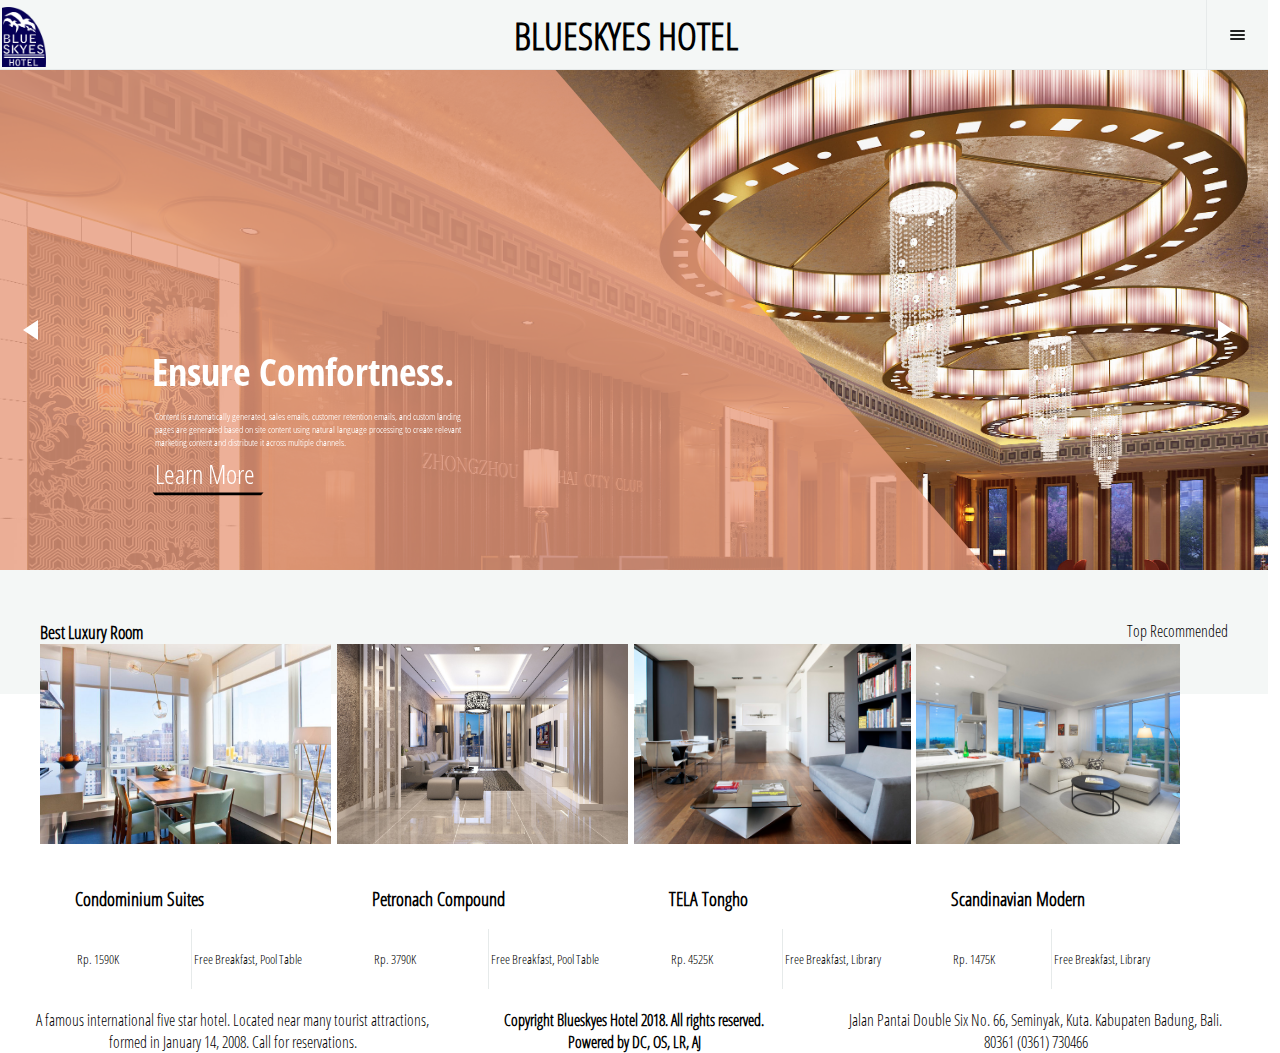
<file: index.html>
<!DOCTYPE html>
<html>
<head>
	<title>Blueskyes</title>
	<link rel="stylesheet" href="css/style.css">
	<link rel="apple-touch-icon" sizes="180x180" href="assets/favicon_package_v0.16/apple-touch-icon.png">
	<link rel="icon" type="image/png" sizes="32x32" href="assets/favicon_package_v0.16/favicon-32x32.png">
	<link rel="icon" type="image/png" sizes="16x16" href="assets/favicon_package_v0.16/favicon-16x16.png">
	<link rel="manifest" href="assets/favicon_package_v0.16/site.webmanifest">
	<link rel="mask-icon" href="assets/favicon_package_v0.16/safari-pinned-tab.svg" color="#5bbad5">
	<meta name="msapplication-TileColor" content="#da532c">
	<meta name="theme-color" content="#ffffff">
	<meta name="viewport" content="width=device-width, initial-scale=1, shrink-to-fit=no">
</head>
<body>
	<div id="overlay"></div>
	<div id="content">
		<header>
			<div class="header-main">
				<div class="box-left">
					<img src="assets/bluesky.png" alt="">
				</div>
				<div class="logo-header">
					<h1><a href="index.html">blueskyes hotel</a></h1>
				</div>
				<div class="box-right" id="menu-open">
					<div class="icon">
						<div class="icon-menu">
							<div class="bar"></div>
							<div class="bar"></div>
							<div class="bar"></div>
						</div>
					</div>
				</div>
			</div>
		</header>
		<article>
			<div class="slider-container">
			  <div class="slider-control left"></div><div class="left-button"></div><div class="right-button"></div>
			  <div class="slider-control right"></div>

			  <div class="slider">
			    <div class="slide slide-0 active">
			      <div class="slide-bg"></div>
			      <div class="slide-content">
			        <svg class="slide-overlay" viewBox="0 0 720 405" preserveAspectRatio="xMaxYMax slice">
			          <path class="slide-overlay-path" d="M0,0 450,0 800,405 0,405" />
			        </svg>
			        <div class="slide-text">
			          <h2 class="slide-text-heading">Ensure Comfortness.</h2>
			          <p class="slide-text-desc"> Content is automatically generated, sales emails, customer retention emails, and custom landing pages are generated based on site content using natural language processing to create relevant marketing content and distribute it across multiple channels.</p>
			          <a class="slide-text-link">Learn More</a>
			        </div>
			      </div>
			    </div>

			    <div class="slide slide-1 ">
			      <div class="slide-bg"></div>
			      <div class="slide-content">
			        <svg class="slide-overlay" viewBox="0 0 720 405" preserveAspectRatio="xMaxYMax slice">
			          <path class="slide-overlay-path" d="M0,0 450,0 800,405 0,405" />
			        </svg>
			        <div class="slide-text">
			          <h2 class="slide-text-heading">Modern Look.</h2>
			          <p class="slide-text-desc">WebCorpCo is all about making sure your marketing stack is in alignment with your company as well as the customers you serve. There is no 'one size fits all' approach to marketing. Every business is unique, customers are unique, and your marketing should be as well.</p>
			          <a class="slide-text-link">Learn More</a>
			        </div>
			      </div>
			    </div>

			    <div class="slide slide-2">
			      <div class="slide-bg"></div>
			      <div class="slide-content">
			        <svg class="slide-overlay" viewBox="0 0 720 405" preserveAspectRatio="xMaxYMax slice">
			          <path class="slide-overlay-path" d="M0,0 450,0 800,405 0,405" />
			        </svg>
			        <div class="slide-text">
			          <h2 class="slide-text-heading">Quality Oriented.</h2>
			          <p class="slide-text-desc">Sales is the direct result of marketing and sales data is sometimes even more important than the sales themselves. Why did they buy? What did they buy? When? Who bought? How much did it cost? Then a comparison of sales YTD or Year over Year. This analysis can optimize your ability to sell with WebCorpCo Analytics.</p>
			          <a class="slide-text-link">Learn More</a>
			        </div>
			      </div>
			    </div>
			    
			</div>
		</article>
		<section id="home">
			<div class="block">
				<div class="heading">
					<div class="title">Best Luxury Room</div>
					<span>Top Recommended</span>
				</div>
				<div class="grid">
					<ul>
						<li>
							<div class="box-item">
								<div class="box-figure">
									<img src="assets/condominium-1.jpg" alt="">
								</div>
								<div class="box-info">
									<div class="box-content">
										<div class="row">
											<h3>Condominium Suites</h3>
										</div>
										<div class="row">
											<div class="box-left">
												Rp. 1590K
											</div>
											<div class="box-right">
												Free Breakfast, Pool Table
											</div>
										</div>
									</div>
									<div class="box-footer">
										
									</div>
								</div>
							</div>
						</li>

						<li>
							<div class="box-item">
								<div class="box-figure">
									<img src="assets/condominium-2.jpg" alt="">
								</div>
								<div class="box-info">
									<div class="box-content">
										<div class="row">
											<h3>Petronach Compound</h3>
										</div>
										<div class="row">
											<div class="box-left">
												Rp. 3790K
											</div>
											<div class="box-right">
												Free Breakfast, Pool Table
											</div>
										</div>
									</div>
									<div class="box-footer">
										
									</div>
								</div>
							</div>
						</li>


						<li>
							<div class="box-item">
								<div class="box-figure">
									<img src="assets/condominium-4.jpg" alt="">
								</div>
								<div class="box-info">
									<div class="box-content">
										<div class="row">
											<h3>TELA Tongho</h3>
										</div>
										<div class="row">
											<div class="box-left">
												Rp. 4525K
											</div>
											<div class="box-right">
												Free Breakfast, Library
											</div>
										</div>
									</div>
									<div class="box-footer">
										
									</div>
								</div>
							</div>
						</li>

						<li>
							<div class="box-item">
								<div class="box-figure">
									<img src="assets/condominium-3.jpg" alt="">
								</div>
								<div class="box-info">
									<div class="box-content">
										<div class="row">
											<h3>Scandinavian Modern</h3>
										</div>
										<div class="row">
											<div class="box-left">
												Rp. 1475K
											</div>
											<div class="box-right">
												Free Breakfast, Library
											</div>
										</div>
									</div>
									<div class="box-footer">
										
									</div>
								</div>
							</div>
						</li>

					</ul>
				</div>
			</div>
		</section>
		<footer>
			<div class="inner">
				<div class="box-top">
					<div class="left">
						<div class="prologue">
							A famous international five star hotel. Located near many tourist attractions, formed in January 14, 2008. Call for reservations.
						</div>
					</div>
					<div class="slogan">	
						<p>Copyright Blueskyes Hotel 2018. All rights reserved.</p>
						<p>Powered by DC, OS, LR, AJ</p>
					</div>
					<div class="right">
						<p class="creator">Jalan Pantai Double Six No. 66, Seminyak, Kuta.				Kabupaten Badung, Bali. 80361 (0361) 730466</p>
						<p class="creator"></p>
					</div>
				</div>
			</div>
		</footer>
	</div>
	
	<nav id="right-nav" class="right-nav">
		<div class="header-sidebar">
			<div class="pull-left" id="menu-close">
				<span>CLOSE</span>
			</div>
			<div class="pull-right">
				<span>Bluesky&copy;</span>
			</div>
			<div class="clear"></div>
		</div>
		<div class="menu-active">
			<a href="index.html">Home</a>
			<a id="information">Information</a>
			<div class="child hidden">
				<div class="alignment">
					<a href="gallery.html">Gallery</a>
					<a href="promotions.html">Promotions</a>
				</div>
			</div>
			<a href="about.html">About</a>
			<a href="register.html">Register</a>
		</div>
	</nav>
	
	<script type="text/javascript" src="js/jquery-3.3.1.min.js"></script>
	<script type="text/javascript" src="js/script.js"></script>
</body>
</html>
</file>
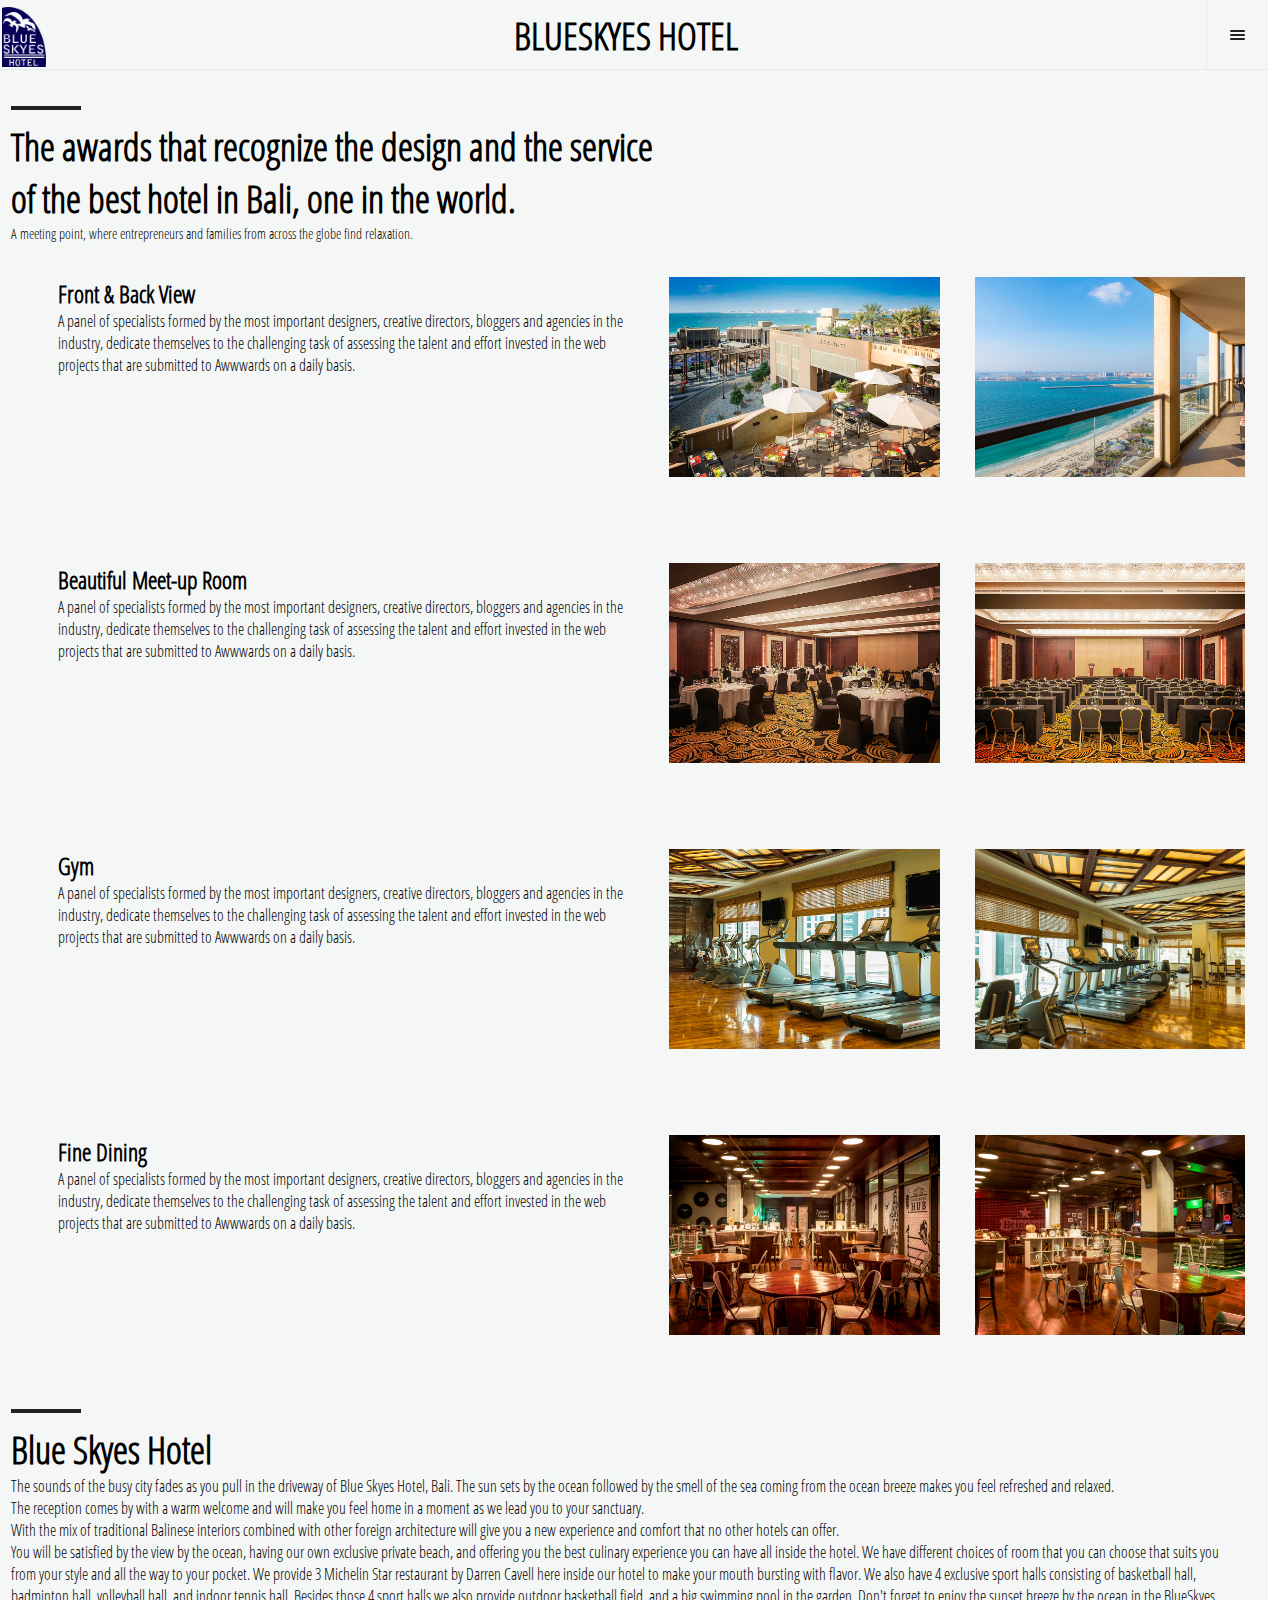
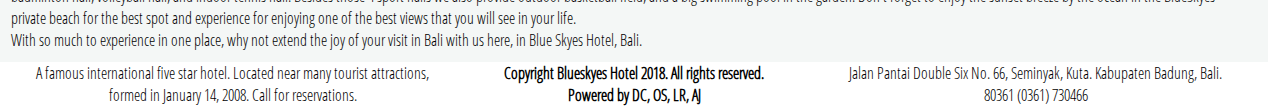
<file: about.html>
<!DOCTYPE html>
<html>
<head>
	<title>Blueskyes</title>
	<link rel="stylesheet" href="css/style.css">
	<link rel="apple-touch-icon" sizes="180x180" href="assets/favicon_package_v0.16/apple-touch-icon.png">
	<link rel="icon" type="image/png" sizes="32x32" href="assets/favicon_package_v0.16/favicon-32x32.png">
	<link rel="icon" type="image/png" sizes="16x16" href="assets/favicon_package_v0.16/favicon-16x16.png">
	<link rel="manifest" href="assets/favicon_package_v0.16/site.webmanifest">
	<link rel="mask-icon" href="assets/favicon_package_v0.16/safari-pinned-tab.svg" color="#5bbad5">
	<meta name="msapplication-TileColor" content="#da532c">
	<meta name="theme-color" content="#ffffff">
	<meta name="viewport" content="width=device-width, initial-scale=1, shrink-to-fit=no">
</head>
<body>
	<div id="overlay"></div>
	<div id="content">
		<header>
			<div class="header-main">
				<div class="box-left">
					<img src="assets/bluesky.png" alt="">
				</div>
				<div class="logo-header">
					<h1><a href="index.html">blueskyes hotel</a></h1>
				</div>
				<div class="box-right" id="menu-open">
					<div class="icon">
						<div class="icon-menu">
							<div class="bar"></div>
							<div class="bar"></div>
							<div class="bar"></div>
						</div>
					</div>
				</div>
			</div>
		</header>
		
		<section>

			<div class="spacing1" id="about">
				<div class="page-heading">
					<hr>
					<h1 class="heading-large">
						The awards that recognize the design and the service of the best hotel in Bali, one in the world.
					</h1>
					<p>
						A meeting point, where entrepreneurs and families from across the globe find relaxation. 
					</p>
				</div>
			</div>
			<div class="spacing">
				<div class="box-flex">
					<div class="individual-box w">
						<div class="content">
							<h2 class="heading-underline">
								Front &#38; Back View
							</h2>
							<p>
								A panel of specialists formed by the most important designers, creative directors, bloggers and agencies in the industry, dedicate themselves to the challenging task of assessing the talent and effort invested in the web projects that are submitted to Awwwards on a daily basis.
							</p>
						</div>
					</div>
					<div class="image">
						<div class="image-box">
							<img src="assets/gallery/18.jpg" alt="">
						</div>
						<div class="image-box">
							<img src="assets/gallery/2.jpg" alt="">
						</div>
					</div>
				</div>
			</div>
	
			<div class="spacing">
				<div class="box-flex">
					<div class="individual-box w">
						<div class="content">
							<h2 class="heading-underline">
								Beautiful Meet-up Room
							</h2>
							<p>
								A panel of specialists formed by the most important designers, creative directors, bloggers and agencies in the industry, dedicate themselves to the challenging task of assessing the talent and effort invested in the web projects that are submitted to Awwwards on a daily basis.
							</p>
						</div>
					</div>
					<div class="image">
						<div class="image-box">
							<img src="assets/gallery/26.jpg" alt="">
						</div>
						<div class="image-box">
							<img src="assets/gallery/27.jpg" alt="">
						</div>
					</div>
				</div>
			</div>

			<div class="spacing">
				<div class="box-flex">
					<div class="individual-box w">
						<div class="content">
							<h2 class="heading-underline">
								Gym
							</h2>
							<p>
								A panel of specialists formed by the most important designers, creative directors, bloggers and agencies in the industry, dedicate themselves to the challenging task of assessing the talent and effort invested in the web projects that are submitted to Awwwards on a daily basis.
							</p>
						</div>
					</div>
					<div class="image">
						<div class="image-box">
							<img src="assets/gallery/29.jpg" alt="">
						</div>
						<div class="image-box">
							<img src="assets/gallery/32.jpg" alt="">
						</div>
					</div>
				</div>
			</div>

			<div class="spacing">
				<div class="box-flex">
					<div class="individual-box w">
						<div class="content">
							<h2 class="heading-underline">
								Fine Dining
							</h2>
							<p>
								A panel of specialists formed by the most important designers, creative directors, bloggers and agencies in the industry, dedicate themselves to the challenging task of assessing the talent and effort invested in the web projects that are submitted to Awwwards on a daily basis.
							</p>
						</div>
					</div>
					<div class="image">
						<div class="image-box">
							<img src="assets/gallery/23.jpg" alt="">
						</div>
						<div class="image-box">
							<img src="assets/gallery/22.jpg" alt="">
						</div>
					</div>
				</div>
			</div>

			<div class="spacing1">
				<div class="company-profile">
					<hr>
					<h1 class="heading-large">Blue Skyes Hotel</h1>
					<p>
						The sounds of the busy city fades as you pull in the driveway of Blue Skyes Hotel, Bali. The sun sets by the ocean followed by the smell of the sea coming from the ocean breeze makes you feel refreshed and relaxed.
					</p>
					<p>
						The reception comes by with a warm welcome and will make you feel home in a moment as we lead you to your sanctuary.
					</p>
					<p>
						With the mix of traditional Balinese interiors combined with other foreign architecture will give you a new experience and comfort that no other hotels can offer.
					</p>
					<p>
						You will be satisfied by the view by the ocean, having our own exclusive private beach, and offering you the best culinary experience you can have all inside the hotel. We have different choices of room that you can choose that suits you from your style and all the way to your pocket. We provide 3 Michelin Star restaurant by Darren Cavell here inside our hotel to make your mouth bursting with flavor. We also have 4 exclusive sport halls consisting of basketball hall, badminton hall, volleyball hall, and indoor tennis hall. Besides those 4 sport halls we also provide outdoor basketball field, and a big swimming pool in the garden. Don&#39;t forget to enjoy the sunset breeze by the ocean in the BlueSkyes private beach for the best spot and experience for enjoying one of the best views that you will see in your life.
					</p>
					<p>
						With so much to experience in one place, why not extend the joy of your visit in Bali with us here, in Blue Skyes Hotel, Bali.
					</p>
				</div>
			</div>

		</section>
		<footer>
			<div class="inner">
				<div class="box-top">
					<div class="left">
						<div class="prologue">
							A famous international five star hotel. Located near many tourist attractions, formed in January 14, 2008. Call for reservations.
						</div>
					</div>
					<div class="slogan">	
						<p>Copyright Blueskyes Hotel 2018. All rights reserved.</p>
						<p>Powered by DC, OS, LR, AJ</p>
					</div>
					<div class="right">
						<p class="creator">Jalan Pantai Double Six No. 66, Seminyak, Kuta.				Kabupaten Badung, Bali. 80361 (0361) 730466</p>
						<p class="creator"></p>
					</div>
				</div>
			</div>
		</footer>
	</div>
	
	<nav id="right-nav" class="right-nav">
		<div class="header-sidebar">
			<div class="pull-left" id="menu-close">
				<span>CLOSE</span>
			</div>
			<div class="pull-right">
				<span>Bluesky&copy;</span>
			</div>
			<div class="clear"></div>
		</div>
		<div class="menu-active">
			<a href="index.html">Home</a>
			<a id="information">Information</a>
			<div class="child hidden">
				<div class="alignment">
					<a href="gallery.html">Gallery</a>
					<a href="promotions.html">Promotions</a>
				</div>
			</div>
			<a href="about.html">About</a>
			<a href="register.html">Register</a>
		</div>
	</nav>
	
	<script type="text/javascript" src="js/jquery-3.3.1.min.js"></script>
	<script type="text/javascript" src="js/script.js"></script>
</body>
</html>
</file>
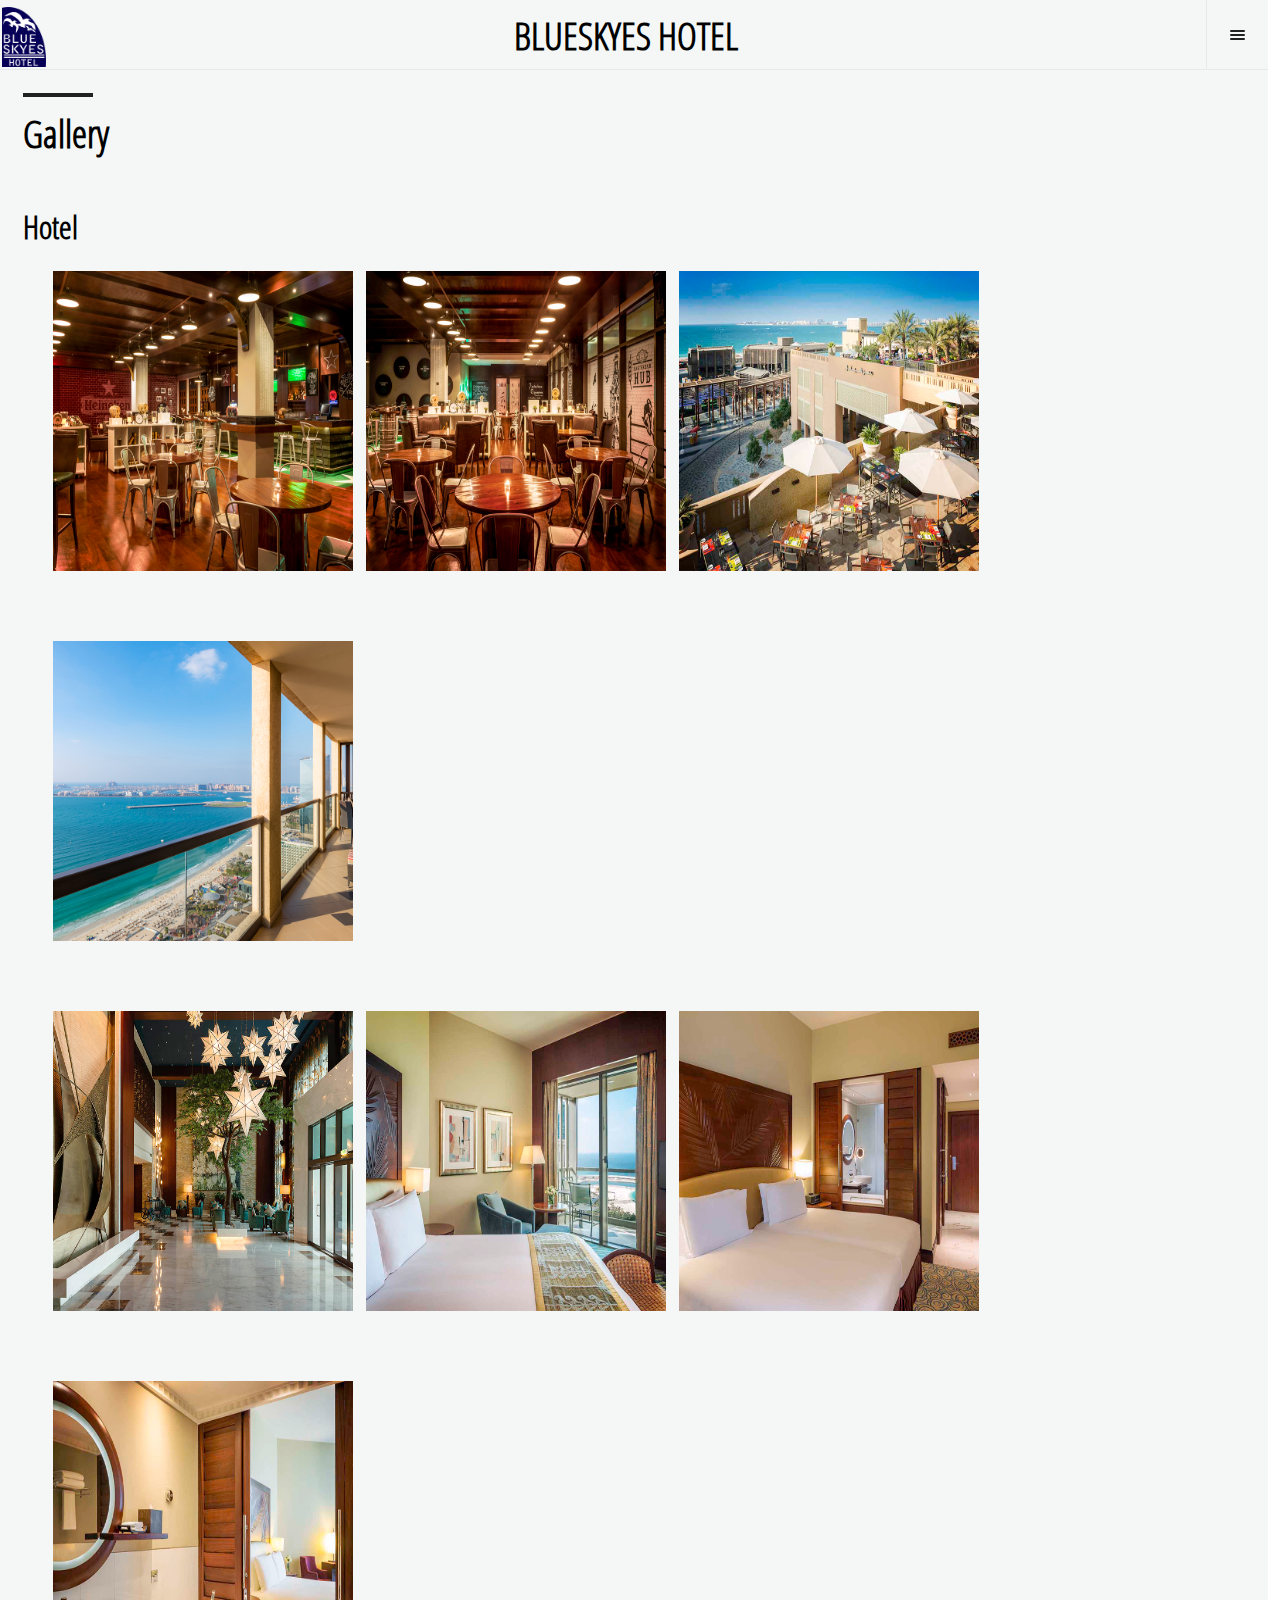
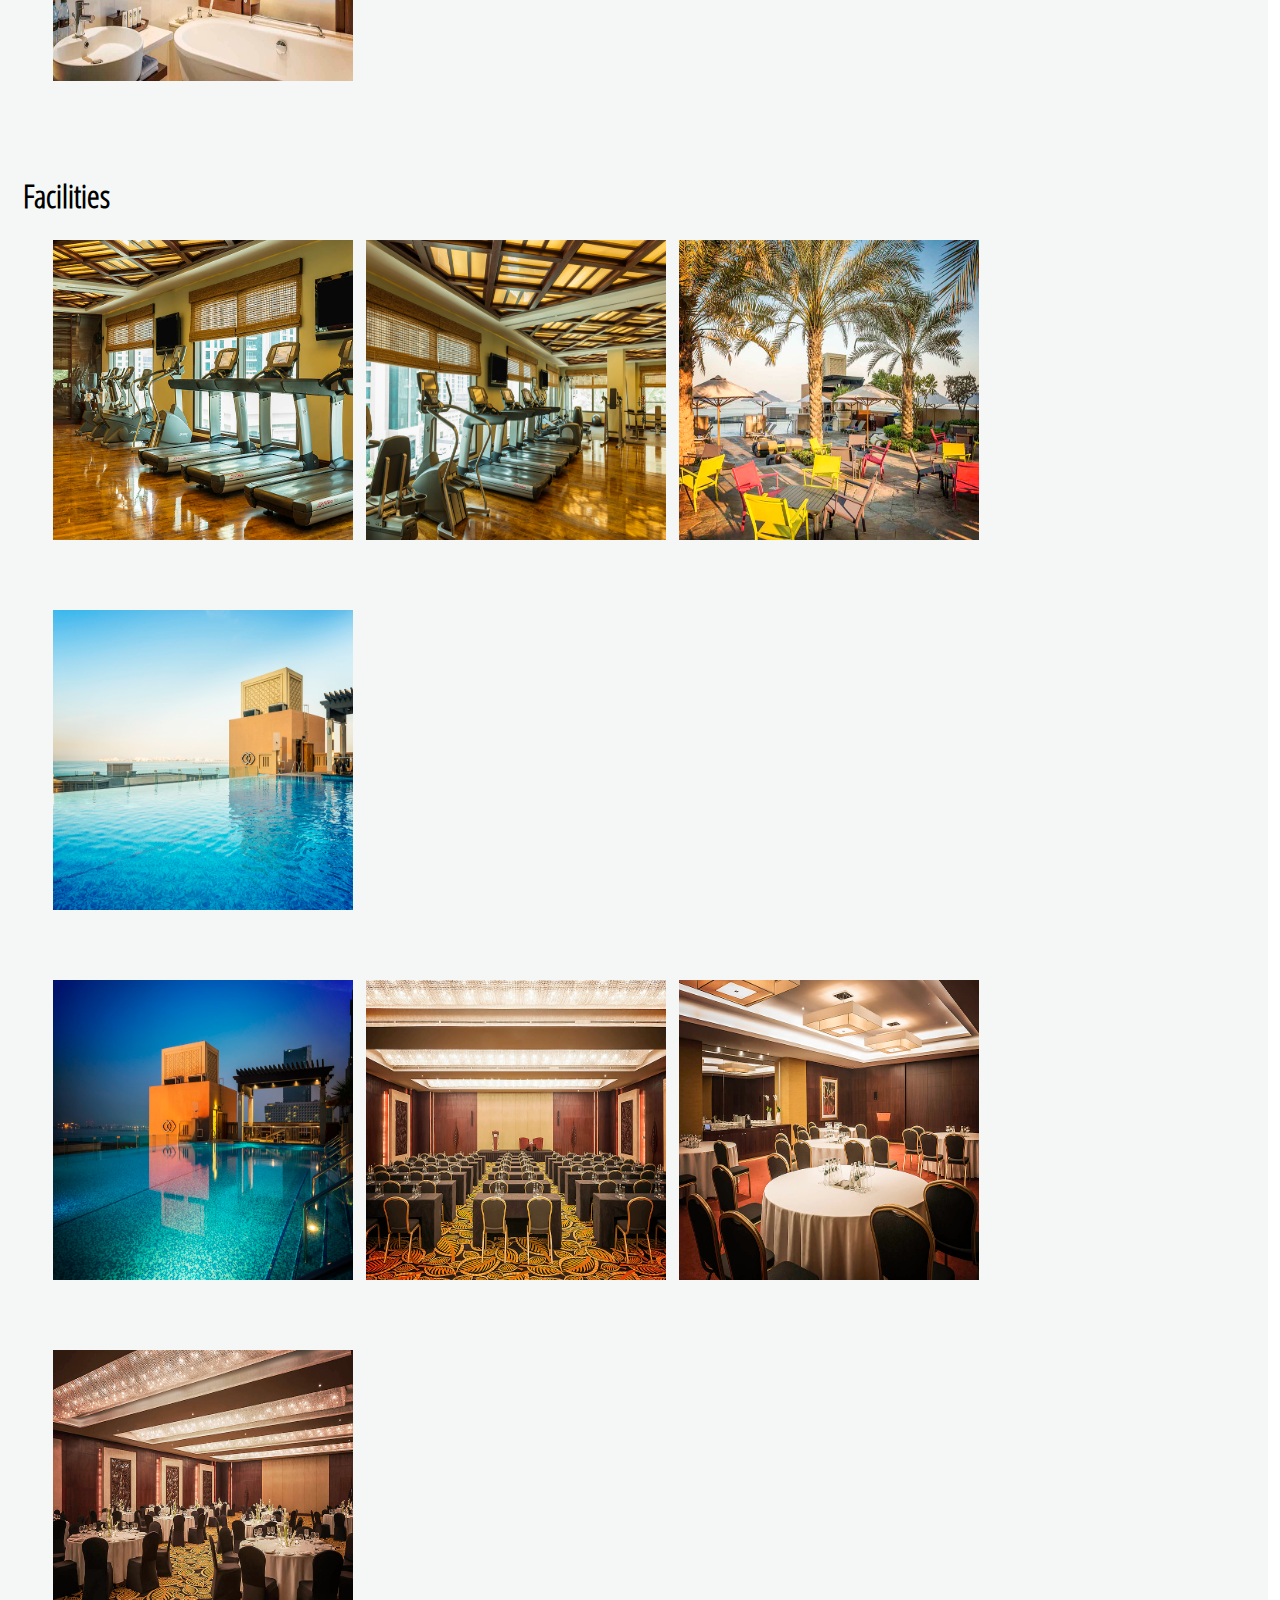
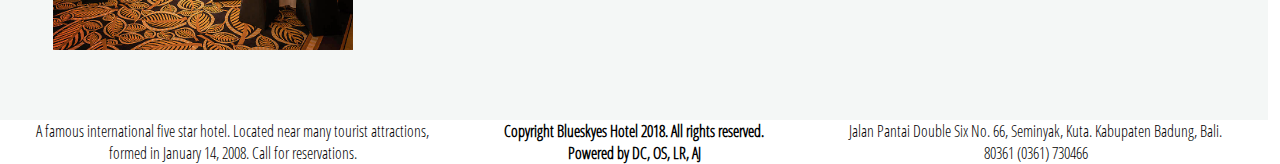
<file: gallery.html>
<!DOCTYPE html>
<html>
<head>
	<title>Blueskyes</title>
	<link rel="stylesheet" href="css/style.css">
	<link rel="apple-touch-icon" sizes="180x180" href="assets/favicon_package_v0.16/apple-touch-icon.png">
	<link rel="icon" type="image/png" sizes="32x32" href="assets/favicon_package_v0.16/favicon-32x32.png">
	<link rel="icon" type="image/png" sizes="16x16" href="assets/favicon_package_v0.16/favicon-16x16.png">
	<link rel="manifest" href="assets/favicon_package_v0.16/site.webmanifest">
	<link rel="mask-icon" href="assets/favicon_package_v0.16/safari-pinned-tab.svg" color="#5bbad5">
	<meta name="msapplication-TileColor" content="#da532c">
	<meta name="theme-color" content="#ffffff">
	<meta name="viewport" content="width=device-width, initial-scale=1, shrink-to-fit=no">
</head>
<body>
	<div id="overlay"></div>
	<div id="content">
		<header>
			<div class="header-main">
				<div class="box-left">
					<img src="assets/bluesky.png" alt="">
				</div>
				<div class="logo-header">
					<h1><a href="index.html">blueskyes hotel</a></h1>
				</div>
				<div class="box-right" id="menu-open">
					<div class="icon">
						<div class="icon-menu">
							<div class="bar"></div>
							<div class="bar"></div>
							<div class="bar"></div>
						</div>
					</div>
				</div>
			</div>
		</header>
		<section>
			<div class="spacing">
				<div class="gallery">
					<hr>
					<h1 class="heading-large">Gallery</h1>
				</div>
			</div>

			<div class="spacing">
				<h1>Hotel</h1>
			</div>
			<div class="img-collection">
				<div class="row">
					<div class="figures">
						<figure>
							<img src="assets/gallery/22.jpg" alt width="400px" height="400px">
							<figcaption>Restaurant (1)</figcaption>	
						</figure>
						<figure>
							<img src="assets/gallery/23.jpg" alt width="400px" height="400px">
							<figcaption>Restaurant (2)</figcaption>	
						</figure>
						<figure>
							<img src="assets/gallery/18.jpg" alt width="400px" height="400px">
							<figcaption>Front - View</figcaption>	
						</figure>
						<figure>
							<img src="assets/gallery/2.jpg" alt width="400px" height="400px">
							<figcaption>Back - View</figcaption>	
						</figure>
					</div>
				</div>

				<div class="row">
					<div class="figures">
						<figure>
							<img src="assets/gallery/5.jpg" alt width="400px" height="400px">
							<figcaption>Hotel Hall</figcaption>	
						</figure>
						<figure>
							<img src="assets/gallery/4.jpg" alt width="400px" height="400px">
							<figcaption>Bedroom - View</figcaption>	
						</figure>
						<figure>
							<img src="assets/gallery/8.jpg" alt width="400px" height="400px">
							<figcaption>Bedroom Deluxe - View</figcaption>	
						</figure>
						<figure>
							<img src="assets/gallery/7.jpg" alt width="400px" height="400px">
							<figcaption>Bathroom - View</figcaption>	
						</figure>
					</div>
				</div>

				<div class="spacing">
					<h1>Facilities</h1>
				</div>
				<div class="row">
					<div class="figures">
						<figure>
							<img src="assets/gallery/29.jpg" alt width="400px" height="400px">
							<figcaption>Hotel Gym (1)</figcaption>	
						</figure>
						<figure>
							<img src="assets/gallery/32.jpg" alt width="400px" height="400px">
							<figcaption>Hotel Gym (2)</figcaption>	
						</figure>
						<figure>
							<img src="assets/gallery/17.jpg" alt width="400px" height="400px">
							<figcaption>Swimming Pool (Side)</figcaption>	
						</figure>
						<figure>
							<img src="assets/gallery/3.jpg" alt width="400px" height="400px">
							<figcaption>Swimming Pool (Day)</figcaption>	
						</figure>
					</div>
				</div>

				<div class="row">
					<div class="figures">
						<figure>
							<img src="assets/gallery/33.jpg" alt width="400px" height="400px">
							<figcaption>Swimming Pool (Night)</figcaption>	
						</figure>
						<figure>
							<img src="assets/gallery/27.jpg" alt width="400px" height="400px">
							<figcaption>Meeting Room (1)</figcaption>	
						</figure>
						<figure>
							<img src="assets/gallery/25.jpg" alt width="400px" height="400px">
							<figcaption>Meeting Room (2)</figcaption>	
						</figure>
						<figure>
							<img src="assets/gallery/26.jpg" alt width="400px" height="400px">
							<figcaption>Meeting Room (3)</figcaption>	
						</figure>
					</div>
				</div>

			</div>
		</section>
		<footer>
			<div class="inner">
				<div class="box-top">
					<div class="left">
						<div class="prologue">
							A famous international five star hotel. Located near many tourist attractions, formed in January 14, 2008. Call for reservations.
						</div>
					</div>
					<div class="slogan">	
						<p>Copyright Blueskyes Hotel 2018. All rights reserved.</p>
						<p>Powered by DC, OS, LR, AJ</p>
					</div>
					<div class="right">
						<p class="creator">Jalan Pantai Double Six No. 66, Seminyak, Kuta.				Kabupaten Badung, Bali. 80361 (0361) 730466</p>
						<p class="creator"></p>
					</div>
				</div>
			</div>
		</footer>
	</div>
	
	<nav id="right-nav" class="right-nav">
		<div class="header-sidebar">
			<div class="pull-left" id="menu-close">
				<span>CLOSE</span>
			</div>
			<div class="pull-right">
				<span>Bluesky&copy;</span>
			</div>
			<div class="clear"></div>
		</div>
		<div class="menu-active">
			<a href="index.html">Home</a>
			<a id="information">Information</a>
			<div class="child hidden">
				<div class="alignment">
					<a href="gallery.html">Gallery</a>
					<a href="promotions.html">Promotions</a>
				</div>
			</div>
			<a href="about.html">About</a>
			<a href="register.html">Register</a>
		</div>
	</nav>
	
	<script type="text/javascript" src="js/jquery-3.3.1.min.js"></script>
	<script type="text/javascript" src="js/script.js"></script>
</body>
</html>
</file>
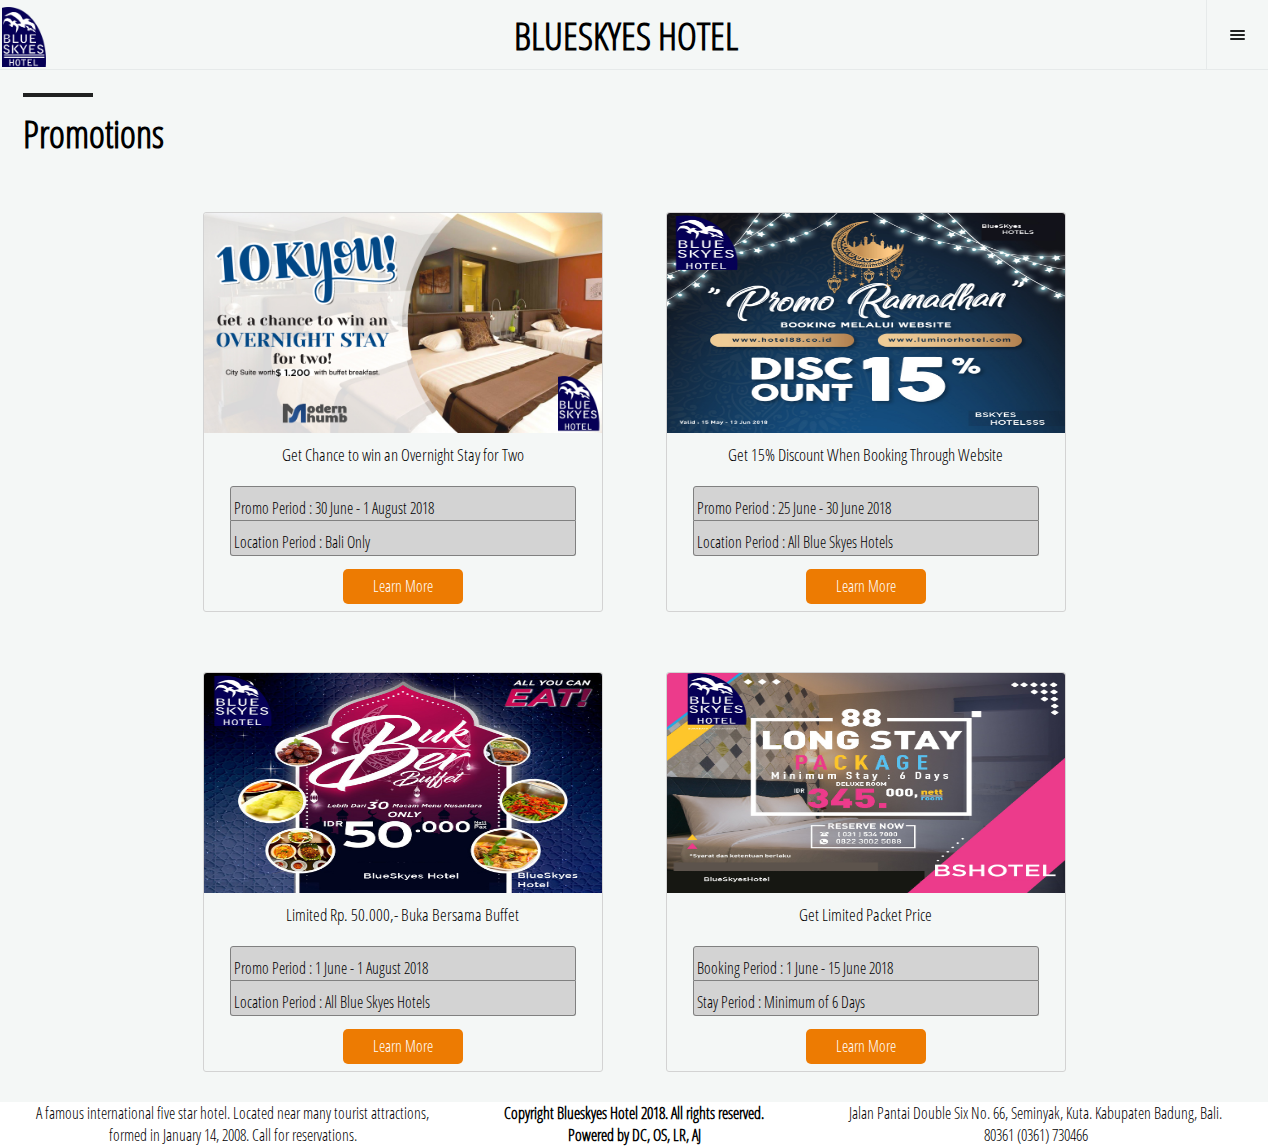
<file: promotions.html>
<!DOCTYPE html>
<html>
<head>
	<title>Blueskyes</title>
	<link rel="stylesheet" href="css/style.css">
	<link rel="apple-touch-icon" sizes="180x180" href="assets/favicon_package_v0.16/apple-touch-icon.png">
	<link rel="icon" type="image/png" sizes="32x32" href="assets/favicon_package_v0.16/favicon-32x32.png">
	<link rel="icon" type="image/png" sizes="16x16" href="assets/favicon_package_v0.16/favicon-16x16.png">
	<link rel="manifest" href="assets/favicon_package_v0.16/site.webmanifest">
	<link rel="mask-icon" href="assets/favicon_package_v0.16/safari-pinned-tab.svg" color="#5bbad5">
	<meta name="msapplication-TileColor" content="#da532c">
	<meta name="theme-color" content="#ffffff">
	<meta name="viewport" content="width=device-width, initial-scale=1, shrink-to-fit=no">
</head>
<body>
	<div id="overlay"></div>
	<div id="content">
		<header>
			<div class="header-main">
				<div class="box-left">
					<img src="assets/bluesky.png" alt="">
				</div>
				<div class="logo-header">
					<h1><a href="index.html">blueskyes hotel</a></h1>
				</div>
				<div class="box-right" id="menu-open">
					<div class="icon">
						<div class="icon-menu">
							<div class="bar"></div>
							<div class="bar"></div>
							<div class="bar"></div>
						</div>
					</div>
				</div>
			</div>
		</header>
		<section id="promotions">
			<div id="modal-container">
			  <div class="modal-background">
			    <div class="modal-overlay"></div>
			    <div class="modal">
			      <h2>Buka Bersama Buffet</h2>
			      <img src="assets/3 edit.jpg" width="700px" height="500px">
			      <p>Get the best buffet in the country. Not only this is great, but also very delicious. You can order as many food as you like. From all kinds of meat (chicken, beef, fish, pork, and many more), to all kinds of ice cream. It will only costs you Rp. 50.000,-. Don't hesitate to buy this buffet package because you will never regret it. Location : Only in Bali. Promo Period : 1 June 2018 - 1 August 2018.</p>
			    </div>
			    
			  </div>
			</div>
			<div class="list-promo">
				<div class="spacing">
					<div class="promotions">
						<hr>
				  	<h1 class="heading-large">Promotions</h1>
				  </div>
			  </div>

			  <div class="buttons">
			    <div class="promo promo1">
			    	<img src="assets/1 edit.jpg">
			    	<div class="big-description">
			    		Get Chance to win an Overnight Stay for Two
			    	</div>
			    	<div class="description-1">
			    		Promo Period : 30 June - 1 August 2018
			    	</div>
			    	<div class="description-2">
			    		Location Period : Bali Only
			    	</div>
			    	<div id="six" class="button">
			    		Learn More
			    	</div>
			    </div>
			    <div class="promo promo1">
			    	<img src="assets/2 edit.jpg">
			    	<div class="big-description">
			    		Get 15% Discount When Booking Through Website
			    	</div>
			    	<div class="description-1">
			    		Promo Period : 25 June - 30 June 2018
			    	</div>
			    	<div class="description-2">
			    		Location Period : All Blue Skyes Hotels
			    	</div>
			    	<div id="six" class="button">
				    	Learn More
				    </div>
				  </div>
			    <div class="promo promo1">
			    	<img src="assets/3 edit.jpg">
			    	<div class="big-description">
			    		Limited Rp. 50.000,- Buka Bersama Buffet
				    </div>
				    <div class="description-1">
					    Promo Period : 1 June - 1 August 2018
					  </div>
					  <div class="description-2">
						  Location Period : All Blue Skyes Hotels
						</div>
						<div id="six" class="button">
						Learn More
						</div>
					</div>
			    <div class="promo promo1">
			    	<img src="assets/4 edit.jpg">
			    	<div class="big-description">
			    		Get Limited Packet Price
			    	</div>
			    	<div class="description-1">
			    		Booking Period : 1 June - 15 June 2018
			    	</div>
			    	<div class="description-2">
			    		Stay Period : Minimum of 6 Days
			    	</div>  
			    	<div id="six" class="button">
			    		Learn More
			    	</div>
			    </div>
			  </div>
			</div>
		</section>
		<footer>
			<div class="inner">
				<div class="box-top">
					<div class="left">
						<div class="prologue">
							A famous international five star hotel. Located near many tourist attractions, formed in January 14, 2008. Call for reservations.
						</div>
					</div>
					<div class="slogan">	
						<p>Copyright Blueskyes Hotel 2018. All rights reserved.</p>
						<p>Powered by DC, OS, LR, AJ</p>
					</div>
					<div class="right">
						<p class="creator">Jalan Pantai Double Six No. 66, Seminyak, Kuta.				Kabupaten Badung, Bali. 80361 (0361) 730466</p>
						<p class="creator"></p>
					</div>
				</div>
			</div>
		</footer>
	</div>
	
	<nav id="right-nav" class="right-nav">
		<div class="header-sidebar">
			<div class="pull-left" id="menu-close">
				<span>CLOSE</span>
			</div>
			<div class="pull-right">
				<span>Bluesky&copy;</span>
			</div>
			<div class="clear"></div>
		</div>
		<div class="menu-active">
			<a href="index.html">Home</a>
			<a id="information">Information</a>
			<div class="child hidden">
				<div class="alignment">
					<a href="gallery.html">Gallery</a>
					<a href="promotions.html">Promotions</a>
				</div>
			</div>
			<a href="about.html">About</a>
			<a href="register.html">Register</a>
		</div>
	</nav>
	
	<script type="text/javascript" src="js/jquery-3.3.1.min.js"></script>
	<script type="text/javascript" src="js/script.js"></script>
</body>
</html>
</file>
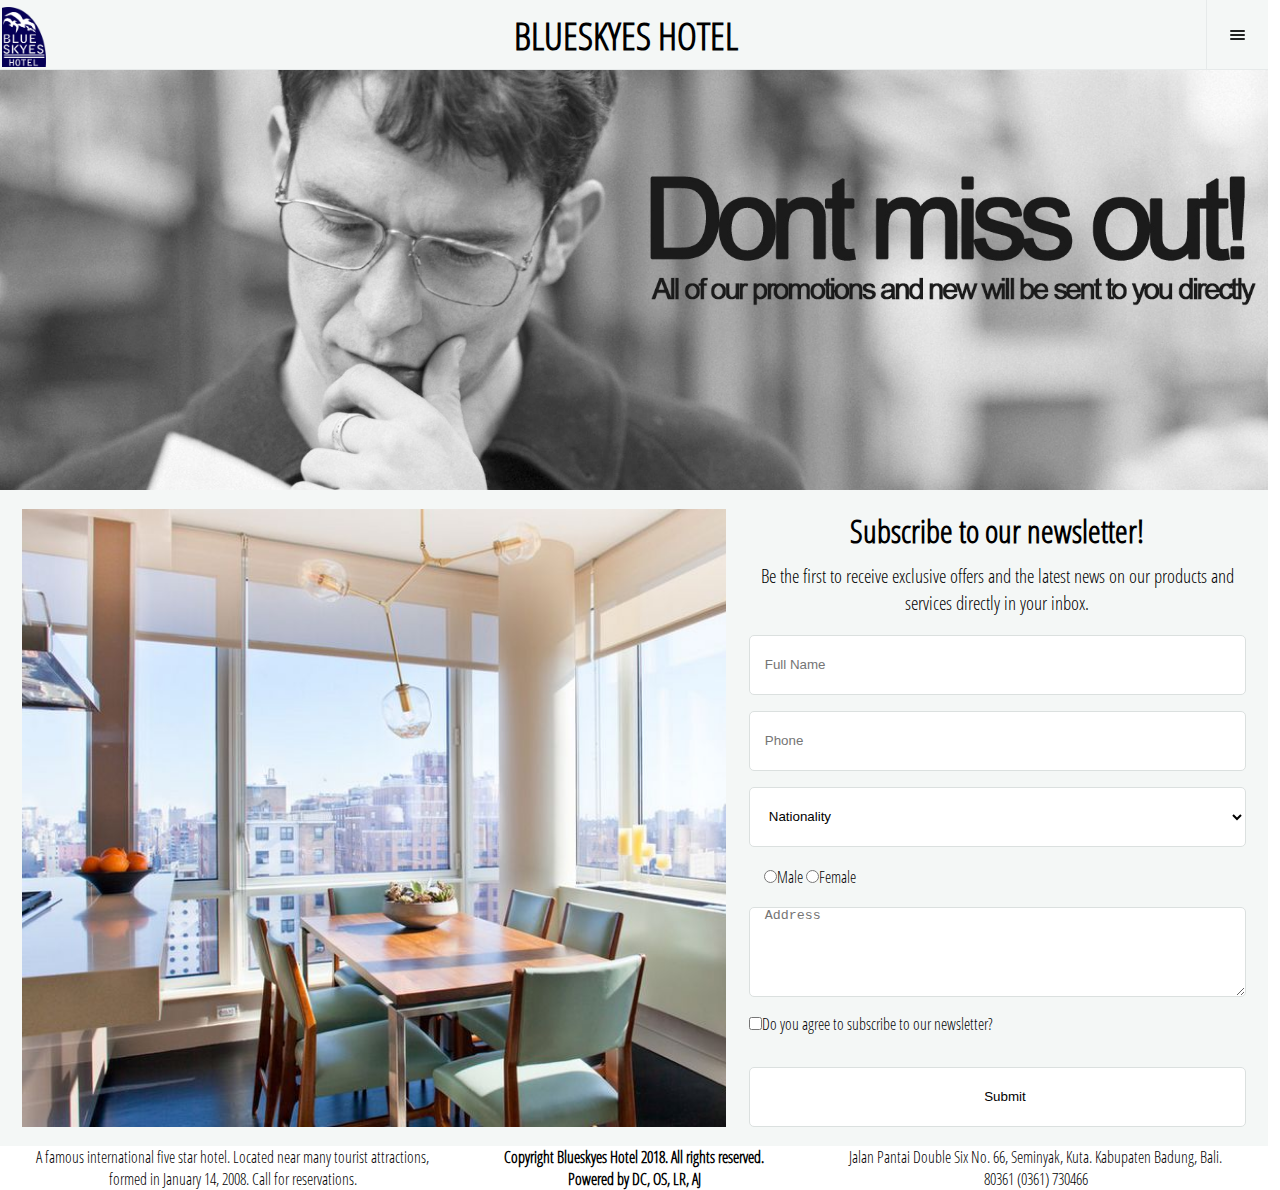
<file: register.html>
<!DOCTYPE html>
<html>
<head>
	<title>Blueskyes</title>
	<link rel="stylesheet" href="css/style.css">
	<link rel="apple-touch-icon" sizes="180x180" href="assets/favicon_package_v0.16/apple-touch-icon.png">
	<link rel="icon" type="image/png" sizes="32x32" href="assets/favicon_package_v0.16/favicon-32x32.png">
	<link rel="icon" type="image/png" sizes="16x16" href="assets/favicon_package_v0.16/favicon-16x16.png">
	<link rel="manifest" href="assets/favicon_package_v0.16/site.webmanifest">
	<link rel="mask-icon" href="assets/favicon_package_v0.16/safari-pinned-tab.svg" color="#5bbad5">
	<meta name="msapplication-TileColor" content="#da532c">
	<meta name="theme-color" content="#ffffff">
	<meta name="viewport" content="width=device-width, initial-scale=1, shrink-to-fit=no">
</head>
<body>
	<div id="overlay"></div>
	<div id="content">
		<header>
			<div class="header-main">
				<div class="box-left">
					<img src="assets/bluesky.png" alt="">
				</div>
				<div class="logo-header">
					<h1><a href="index.html">blueskyes hotel</a></h1>
				</div>
				<div class="box-right" id="menu-open">
					<div class="icon">
						<div class="icon-menu">
							<div class="bar"></div>
							<div class="bar"></div>
							<div class="bar"></div>
						</div>
					</div>
				</div>
			</div>
		</header>
		<!-- <article> -->
			
		<!-- </article> -->
		<section id="register">
			<div class="block">
				<div class="news-headline">
					<img src="assets/headline.jpg" alt="">
				</div>
			</div>
			<div class="block">
				<div class="left">
					<img src="assets/condominium-1.jpg" alt="">
				</div>
				<div class="right">
					<div class="parent">
						<div class="box">
							<h1>Subscribe to our newsletter!</h1>
							<p>Be the first to receive exclusive offers and the latest news on our products and services directly in your inbox.</p>
							<input type="text" class="input" placeholder="Full Name" id="txtName">
							<input type="text" class="input" placeholder="Phone" id="txtPhone">
							<select class="input-select" id="optionNationality">
								<option value="1">Nationality</option>
								<option value="2">Indonesian</option>
								<option value="3">Malaysian</option>
								<option value="4">Singaporean</option>
							</select>
							<div class="row">
								<input type="radio" name="gender" id="radioMale">Male
								<input type="radio" name="gender" id="radioFemale">Female
							</div>
							<textarea class="input styled-text-area" placeholder="Address" id="txtAddress"></textarea>
							<div class="subscription">
								<input type="checkbox" id="checkboxSubscribe">Do you agree to subscribe to our newsletter?
							</div>
							<input type="button" value="Submit" class="input-button" id="register-newsletter">
						</div>
					</div>
				</div>
			</div>
		</section>
		<footer>
			<div class="inner">
				<div class="box-top">
					<div class="left">
						<div class="prologue">
							A famous international five star hotel. Located near many tourist attractions, formed in January 14, 2008. Call for reservations.
						</div>
					</div>
					<div class="slogan">	
						<p>Copyright Blueskyes Hotel 2018. All rights reserved.</p>
						<p>Powered by DC, OS, LR, AJ</p>
					</div>
					<div class="right">
						<p class="creator">Jalan Pantai Double Six No. 66, Seminyak, Kuta.				Kabupaten Badung, Bali. 80361 (0361) 730466</p>
						<p class="creator"></p>
					</div>
				</div>
			</div>
		</footer>
	</div>
	
	<nav id="right-nav" class="right-nav">
		<div class="header-sidebar">
			<div class="pull-left" id="menu-close">
				<span>CLOSE</span>
			</div>
			<div class="pull-right">
				<span>Bluesky&copy;</span>
			</div>
			<div class="clear"></div>
		</div>
		<div class="menu-active">
			<a href="index.html">Home</a>
			<a id="information">Information</a>
			<div class="child hidden">
				<div class="alignment">
					<a href="gallery.html">Gallery</a>
					<a href="promotions.html">Promotions</a>
				</div>
			</div>
			<a href="about.html">About</a>
			<a href="register.html">Register</a>
		</div>
	</nav>
	
	<script type="text/javascript" src="js/jquery-3.3.1.min.js"></script>
	<script type="text/javascript" src="js/script.js"></script>
</body>
</html>
</file>
<file: css/style.css>
@font-face {
  font-family: 'Open Sans Condensed L';
  src: url('../assets/OpenSansCondensed-Light.ttf');
}
@font-face {
  font-family: 'Open Sans Condensed B';
  src: url('../assets/OpenSansCondensed-Bold.ttf');
}

html {
  font-family: sans-serif;
  font-size: 16px;
  width: 99.1vw;
  overflow-x: hidden;
  font-family: 'Open Sans Condensed L', sans-serif;
}


* {
  padding: 0;
  margin: 0;
  box-sizing: border-box;
}
body {
  overflow-style: overlay;
}
svg {
  display: block;
  overflow: visible;
}
article {
	height: 500px;
}

#content {
  transition: margin-right .5s, margin-left .5s;
  overflow-style: overlay;
}

.header-main {
		position: relative;
		display: flex;
		height: 70px;
    line-height: 70px;
		border-bottom: 1px solid #E6EAEA;
		background-color: #F4F7F6;
}.box-left {
		transition: all 0.3s ease-in-out;
    padding-left: 4px;
	}.box-left img {
    vertical-align: middle;
		height: 60px;
		width: auto;
}.logo-header {
    font-family: 'Open Sans Condensed L', sans-serif;
    text-align: center;
    vertical-align: middle; 
		padding: 0 23px;
		transition: all 0.3s ease-in-out;
    text-transform: uppercase;
		flex: 1 1 0;
    font-size: 1.2rem;
    overflow: hidden;
}.logo-header a{
    text-decoration: none;
    color: black;
}.box-right#menu-open {
		padding: 0 23px;
		border-left: 1px solid #E6EAEA;
		transition: all 0.3s ease-in-out;
	}.icon {
			line-height: 70px;
		}.icon-menu {    	
				position: relative;
				display: inline-block;
				width: 15px;
				height: 13px;
				vertical-align: middle;
		}.bar {
				position: absolute;
				width: 100%;
				height: 2px;
				background-color: #202121;
				border-radius: 2px;
				overflow: hidden
			}.icon-menu .bar:nth-child(1) {
					top: 0
			}.icon-menu .bar:nth-child(2) {
					top: 4px
			}.icon-menu .bar:nth-child(3) {
					top: 8px
	}.icon-menu .bar:nth-child(1):hover, .icon-menu .bar:nth-child(2):hover, .icon-menu .bar:nth-child(3):hover {
		background-color:#fcfcfc;
		transition:background 0.3s ease-in-out;
}.box-right:hover {
  background-color: #BFBFBF;
}
@media(min-width: 0px){
  .box-left {
    transition: all 0.3s ease-in-out;
    padding-left: 2px;
    font-size: 0.8rem;
  }.box-right {
    padding-left: 2px;
    border-left: 1px solid #E6EAEA;
    transition: all 0.3s ease-in-out;
    font-size: 0.8rem;
  }
}

.right-nav {
    z-index: 5;
		width: 0;
		position: fixed;
		top: 0;
		right: 0;
		bottom: 0;
	  transition: 0.5s;
	  overflow: hidden;
    background-color: #F4F7F6;
  }.header-sidebar {
      font-family: 'Open Sans Condensed B', sans-serif;
  		line-height: 70px;
  		display: block;
      border-bottom: 1px solid #E6EAEA;
  	}.pull-left {
        position: relative;
  			float: left;
        margin-left: 1.2rem;
    	}.pull-left span:before, .pull-left span:after {
          content: '';
          position: absolute;
          top: 34px;
          right: -20px;
          width: 20px;
          height: 3px;
          background: #202121;
          -webkit-transform: rotate(45deg);
          transform: rotate(45deg);
          -webkit-transition: all 0.3s ease-in-out;
          transition: all 0.3s ease-in-out;
      }.pull-left span:after {
          transform: rotate(-45deg);
    }.pull-right {
  			float: right;
    	}.clear {
    			clear: both
    }.menu-active {
    		display: flex;
    		flex-direction: column;
    	}.menu-active a {
    		text-decoration: none;
        padding: 24px 36px;
        font-size: 17px;
        color: #000;
        border-bottom: 1px solid #E6EAEA;
    	}.menu-active a:hover {
        background-color: #BFBFBF;
      }.hidden {
        display: none;
        opacity: 0;
      }.menu-active .child .alignment {
        display: flex;
        flex-direction: column;
      }.menu-active .child a {
        padding: 12px 18px;
        margin-left: 1.8rem;
      }.menu-active .child a:hover {
        background-color: #BFBFBF;
      }

/* HOME */
section #home{
	display: flex;
	flex-direction: column;
  background-color: #f4f7f6;
}#home .block {
    position: relative;
    padding: 50px 2.5rem;
    transition: background 0.3s ease-in-out;
    margin: 0 auto;
	}.heading {
			display: flex;
      justify-content: space-between;
		}.title {
		    padding-right: 5px;
		    font-size: 18px;
		    font-weight: bold;
	}.grid {
	    position: relative;
	    float: left;
	    flex-direction: column;
		}ul {
				list-style-type: none;
        display: flex;
			}li {
        max-width: 25%;
        }.box-item {
          width: 100%;
  				}.box-figure img {
              flex: 1 1 auto;
              max-height: 300px;
              background-size: cover;
  				}.box-info {
              display: flex;
              flex-direction: column;
  					}.box-content {
  					    padding: 20px;
  						}.row {
  								clear: both;
  							}.box-content .row .box-left {
  									float: left;
  							}.box-content .row .box-right {
  									float: right;
	}@media (min-width: 1201px){
    .grid ul {
      flex-direction: row;
    }.grid ul li {
      max-width: 25%;
    }.box-item {
        width: 100%;
        }.box-figure{
            width: 98%;
        }.box-figure img {
            flex: 1 1 auto;
            width: 100%;
            height: 200px;
            background-size: cover;
        }
  }@media (max-width: 1200px){
    .grid ul {
      flex-direction: row;
      flex-wrap: wrap;
      justify-content: center;
    }.grid ul li {
      flex: 1 1 auto;
      max-width: 50%;
    }.box-item {
      margin: 0 auto;
        }.box-figure{
            width: 98%;
        }.box-figure img {
            flex: 1 1 auto;
            height: 300px;
            width: 100%;
            background-size: cover;
        }
  }@media (max-width: 768px){
    .grid ul {
      flex-direction: column;
    }.grid ul li {
      max-width: 100%;
    }.box-item {
        width: 100%;
        }.box-figure img {
            flex: 1 1 auto;
            width: 100%;
            background-size: cover;
        }
  }@media (max-width: 500px){
    .block {
      padding: 0;
      }.heading {
        display: flex;
        padding: 1.2rem 0.8rem;
        margin-bottom: 1.2rem;
        border-bottom: 1px solid #E6EAEA;
      }.grid ul {
        flex-direction: column;
      }.grid ul li {
        max-width: 100%;
      }.box-item {
          width: 100%;
          }.box-figure img {
              flex: 1 1 auto;
              width: 100%;
              background-size: cover;
          }
  }

/*REGISTTTTER*/
section#register .block {
  display: flex;
  flex-direction: row;
}section#register .news-headline {
    width: 100vw;
    height: 420px;
    overflow: hidden;
}section#register .news-headline img {
    width: 100vw;
    background-size: cover;
}section#register .left{
  /*width: 30%;*/
    flex: 0 1 auto;
    overflow: hidden;
    padding: 1.2rem 1.4rem; 
  }section .left img{
    height: 100%;
    background-size: cover;
} section#register .right {
  /*width: 70%;*/
    flex: 1 1 auto;    
    padding: 1.2rem 1.4rem;
}
  }section#register .right .parent {
    /*align-items: center;*/
    display: flex;
    align-items: center;
    justify-content: center;
    height: 100%;
  }section#register .right .parent .box {
    /*align-items: center;*/
    width: 100%;
    height: auto;
  }section#register .right .parent .box h1 {
    text-align: center;
    margin-bottom: 0.6rem;
  }section#register .right .parent .box p {
    text-align: center;
    margin-bottom: 1.2rem;
    font-size: 1.2rem;
    }.input:not([type="button"]) {
      box-sizing:border-box;
      width: 100%;
      display: block;
      height: 60px;
      padding-left: 15px;
      background: #fff;
      border: 1px solid #DBE0DF;
      transition: all 0.3s ease-in-out;    
      border-radius: 5px;
      margin-bottom: 1rem;
    }.input-button {
      box-sizing:border-box;
      width: 100%;
      display: block;
      height: 60px;
      padding-left: 15px;
      background: #fff;
      border: 1px solid #DBE0DF;
      transition: all 0.3s ease-in-out;    
      border-radius: 5px;
    }.input-select {
      width: 100%;
      display: block;
      height: 60px;
      padding-left: 15px;
      background: #fff;
      border: 1px solid #DBE0DF;
      transition: all 0.3s ease-in-out;    
      border-radius: 5px;
    }.row {
      width: 100%;
      line-height: 60px;
      padding: 0 15px;
      vertical-align: middle;
    }.row .radio {

  }section#register .right .parent .box .subscription {
      /* align-items: center; */
    margin-bottom: 2rem;
  }textarea {
   resize: vertical;
   min-height: 10vh;
  }.styled-text-area {
    -fx-padding: 5px;
  }@media (max-width: 500px){
    section#register .news-headline {
      display: none;
    }
    section#register .right .parent .box p {
      font-size: 0.9rem;
      width: 70%;
      margin: 0 auto;
      margin-bottom: 12px;
    }
  }@media (max-width: 1024px){
    section#register .news-headline {
      display: none;
    }section#register .block{
      flex-direction: column;
    }section#register .left{
      width: 100%;
      box-sizing: border-box;
      padding: 0;
      }section .left img{
        width: 100%;
        background-size: cover;
    }section#register .right .parent .box {
      margin: 0 auto;
      width: 90%;
      height: auto;
      padding-bottom: 1.2vh;
    }
  }@media (min-width: 1440px){
    section#register .right .parent .box {
      margin: 0 auto;
      width: 50%;
      height: auto;
    }
  }


.slider-container {
  position: relative;
  height: 100%;
  width: 99.1vw;
  overflow-x: hidden;
  user-select: none;
  cursor: all-scroll;

  }
 .left-button
  {
    border-right: 15px solid white;
    border-top: 10px solid transparent;
    border-left: 10px solid transparent;
    border-bottom: 10px solid transparent;
    width: 0;
    height: 0;
    z-index: 3;
    position: absolute;
    top: 50%;
    left: 1%;
    cursor: pointer;
  }

  .right-button
  {
    border-right: 10px solid transparent;
    border-top: 10px solid transparent;
    border-left: 15px solid white;
    border-bottom: 10px solid transparent;
    width: 0;
    height: 0;
    z-index: 3;
    position: absolute;
    top: 50%;
    right: 2%;
    cursor: pointer;
  }

  .slider-control {
      z-index: 2;
      position: absolute;
      top: 0;
      width: 12%;
      height: 100%;
      transition: opacity 0.3s;
      will-change: opacity;
      opacity: 0;
    }.slider-control:not(.inactive):hover, .slider-control:not(.inactive).hover {
      opacity: 1;
      cursor: pointer;
  }.slider-control.left {
    left: 0;
    background: linear-gradient(to right, rgba(192,192,192, 0.6) 0%, transparent 100%);
  }.slider-control.right {
    right: 0;
    background: linear-gradient(to right, transparent 0%, rgba(192,192,192, 0.6) 100%);
  }.slider {
    z-index: 1;
    position: relative;
    height: 100%;
    }.slider.animating {
      transition: transform 0.5s;
      will-change: transform;
    }.slider.animating .slide-bg {
      transition: transform 0.5s;
      will-change: transform;
      }.slide {
        position: absolute;
        top: 0;
        width: 100%;
        height: 100%;
        overflow: hidden;
        }.slide.active .slide-overlay,
         .slide.active .slide-text {
          opacity: 1;
          transform: translateX(0);
        }.slide:nth-child(1) {
          left: 0;
        }.slide:nth-child(1) .slide-bg {
          left: 0;
          background-image: url("../assets/slide1.jpg");
        }.slide:nth-child(1) .slide-overlay-path {
          fill: #e99c7e;
        }
        .slide:nth-child(2) {
          left: 100%;
        }.slide:nth-child(2) .slide-bg {
          left: -50%;
          background-image: url("../assets/slide2.jpg");
          background-position: 100% 20%; 
        }.slide:nth-child(2) .slide-overlay-path {
          fill: #303030;
        }
        .slide:nth-child(3) {
          left: 200%;
        }.slide:nth-child(3) .slide-bg {
          left: -100%;
          background-image: url("../assets/slide3.jpg");
          background-position: 100% 60%; 
        }.slide:nth-child(3) .slide-overlay-path {
          fill: #29424a;
        }
        @media (max-width: 991px) {
          .slide:nth-child(1) .slide-text {
            background-color: rgba(233, 156, 126, 0.8);
          }.slide:nth-child(2) .slide-text {
            background-color: rgba(48, 48, 48, 0.8);
          }.slide:nth-child(3) .slide-text {
            background-color: rgba(41, 66, 74, 0.8);
          }
      }.slide-bg {
        position: absolute;
        top: 0;
        left: -50%;
        width: 100%;
        height: 100%;
        background-size: cover;
        will-change: transform;
      }.slide-content {
        position: absolute;
        overflow: hidden;
        top: 0;
        left: 0;
        width: 100%;
        height: 100%;
        }.slide-overlay {
          position: absolute;
          bottom: 0;
          left: 0;
          height: 100%;
          /*min-height: 810px;*/
          transition: transform 0.5s 0.5s, opacity 0.2s 0.5s;
          will-change: transform, opacity;
          transform: translate3d(-20%, 0, 0);
          opacity: 0;
        }@media (max-width: 991px) {
          .slide-overlay {
            display: none;
          }
        }.slide-overlay path {
          opacity: 0.8;
          }.slide-text {
            position: absolute;
            width: 25%;
            bottom: 15%;
            left: 12%;
            color: #fff;
            transition: transform 0.5s 0.8s, opacity 0.5s 0.8s;
            will-change: transform, opacity;
            transform: translateY(-50%);
            opacity: 0;
          }@media (max-width: 991px) {
            .slide-text {
              left: 0;
              bottom: 0;
              width: 100%;
              height: 12rem;
              text-align: center;
              transform: translateY(50%);
              transition: transform 0.5s 0.5s, opacity 0.5s 0.5s;
            }
            }.slide-text-heading {
              font-family: 'Open Sans Condensed B', sans-serif;
              font-size: 2.4rem;
              margin-bottom: 0.8rem;
            }.slide-text-desc {
              font-family: 'Open Sans Condensed L', sans-serif;
              font-size: 0.6rem;
              margin-left: 0.2rem ;
              margin-bottom: 0.2rem;
            }.slide-text-link {
              z-index: 5;
              display: inline-block;
              padding: 0.2rem;
              cursor: pointer;
              font-family: 'Open Sans Condensed L', sans-serif;
              font-size: 1.7rem;
              perspective: 1000px;
            }.slide-text-link:before {
              z-index: -1;
              content: "";
              position: absolute;
              top: 0;
              width: 100%;
              height: 100%;
              background: #000;
              transform-origin: 50% 100%;
              transform: rotateX(-85deg);
              transition: transform 0.3s;
              will-change: transform;
            }.slide-text-link:hover:before {
              transform: rotateX(0);
            }@media (max-width: 991px) {
              .slide-text-heading {
                line-height: 5rem;
                font-size: 2.3rem;
              }
              .slide-text-desc {
                display: none;
              }
              .slide-text-link {
                margin: -5rem 0 14rem;
              }
            }

footer .inner .box-top .left, footer .inner .box-top .slogan, footer .inner .box-top .right {
  width: 33%;
  text-align: center;
} 
footer .inner {
  padding: 0 35px;
  } footer .inner .box-top {
    display: flex;
    justify-content: space-between;
    width: 100%;
  } @media (max-width: 1024px) {
    footer .inner .box-top { 
      flex-direction: column;
      padding: 50px 0;
    }
    footer .inner .box-top .left{ 
      display: flex;
      flex-direction: column;
      padding: 0 0;
    }
    footer .inner .box-top .slogan{
      display: flex;
      flex-direction: column;
      font-weight: 600;
    } 
    footer .inner .box-top .right .creator{     
      font-weight: 500;
      text-align: center;
    }
    footer .inner .box-top .left, footer .inner .box-top .slogan, footer .inner .box-top .right {
      width: 100%;
    } 
  }
  footer .inner .box-top .prologue{ 
  } footer .inner .box-top .slogan {
    font-weight: 600;
  } footer .inner .box-top .right .creator{   
    text-align: center;
  }


/* ABOUTTTTTTTT */
@media (min-width: 0px){
  section {
    background-color: #F4F7F6;
  }
  section .w{
    width: 100%;
  }
  section .page-heading hr, section .company-profile hr, section .gallery hr, section .promotions hr   {
    display: block;
    width: 70px;
    height: 4px;
    background-color: #202121;
    border: none;
    margin-bottom: 10px;
  }
  section .spacing, section .spacing1 {
    position: relative;
    padding: 11px;
    width: 99%;
    box-sizing: border-box;
    transition: all 0.3s ease-in;
  }

  section .spacing:hover
  {
    box-shadow:  2px 2px 5px 2px rgba(0, 0, 0, 0.6);
    top: 3px;
  }

  section .page-heading {
    width: 52vw;
    max-width: 100%;
    padding-top: 25px;
  }
  section .page-heading p{
    font-size: 0.8rem;
  }
  section .page-heading h1.heading-large, section .company-profile h1.heading-large, section .gallery h1.heading-large, section .promotions h1.heading-large  {
    font-size: 1.4rem;
    font-weight: 800;
  }
  section .box-flex {
    flex-direction: column;
  }section .box-flex .individual-box {
    font-size: 1rem;
    margin-bottom: 0.3rem;
  }section .box-flex .individual-box .content {
    width: 100%;
    font-size: 1rem;
  }section .box-flex .image-box img {
    width: 100%;
    max-width: 100%;
    height: auto;
    background-size: cover; 
  }

  section .company-profile {
    display: flex;
    flex-direction: column;
  }
}
@media (min-width: 500px){
  section .w{
    width: 100%;
  }
  section .page-heading hr, section .company-profile hr, section .gallery hr, section .promotions hr  {
    display: block;
    width: 70px;
    height: 4px;
    background-color: #202121;
    border: none;
    margin-bottom: 10px;
  }
  section .spacing {
    padding: 11px;
    width: 100%;
    box-sizing: border-box;
  }
  section .page-heading {
    width: 42vw;
    max-width: 100%;
    padding-top: 25px;
  }
  section .page-heading h1.heading-large, section .company-profile h1.heading-large, section .gallery h1.heading-large, section .promotions h1.heading-large   {
    font-size: 1.4rem;
    font-weight: 800;
  }
  section .box-flex {
    flex-direction: column;
  }section .box-flex .individual-box {
    font-size: 1rem;
    margin-bottom: 0.3rem;
    }section .box-flex .individual-box .content {
      width: 100%;
      font-size: 1rem;
  }section .box-flex .image {
    display: flex;
    justify-content: space-between;
    }section .box-flex .image-box {
      width: 49%;
    }section .box-flex .image-box img {
      width: 100%;
      max-width: 100%;
      min-height: 200px;
      max-height: 200px;
      background-size: cover; 
    }
}
@media (min-width: 1024px){
  section .w{
    width: 50%;
  }
  section .page-heading hr, section .company-profile hr, section .gallery hr, section .promotions hr   {
    display: block;
    width: 70px;
    height: 4px;
    background-color: #202121;
    border: none;
    margin-bottom: 10px;
  }
  section .spacing {
    padding: 23px;
    width: 100%;
    box-sizing: border-box;
  }
  section .page-heading {
    width: 52vw;
    max-width: 100%;
    padding-top: 25px;
  }section .page-heading p{
    font-size: 0.9rem;
  }section .page-heading h1.heading-large, section .company-profile h1.heading-large, section .gallery h1.heading-large, section .promotions h1.heading-large   {
      font-size: 2.4rem;
      font-weight: 800;
    }
  section .box-flex {
    flex-direction: row;
    display: flex;
    }section .box-flex .individual-box {
      padding-left: 35px;
      padding-bottom: 35px;
      font-size: 1rem;
      margin-bottom: 0.3rem;
      }section .box-flex .individual-box .content {
        width: 100%;
        font-size: 1rem;
    }section .box-flex .image {
        width: 50%;
        justify-content: flex-start;
      }section .box-flex .image-box {
        flex: 1 1 0;
        width: 25%;
        padding-left: 35px;
        padding-bottom: 35px;
      }section .box-flex .image-box img {
        width: 100%;
        max-width: 100%;
        min-height: 200px;
        max-height: 200px;
        background-size: cover; 
      }
}
@media (min-width: 1440px){
  section .w{
    width: 40%;
  }
  section .page-heading hr, section .company-profile hr, section .gallery hr, section .promotions hr   {
    display: block;
    width: 70px;
    height: 4px;
    background-color: #202121;
    border: none;
    margin-bottom: 10px;
  }
  section .spacing {
    padding: 23px;
    width: 100%;
    box-sizing: border-box;
  }
  section .page-heading {
    width: 34vw;
    max-width: 100%;
    padding-top: 25px;
  }section .page-heading p{
    font-size: 1.2rem;
  }section .page-heading h1.heading-large, section .company-profile h1.heading-large, section .gallery h1.heading-large, section .promotions h1.heading-large {
    font-size: 3.2rem;
    font-weight: 800;
  }
  section .company-profile p {
    margin-bottom: 1rem;
    font-size: 1.4rem;
  }
  section .box-flex {
    flex-direction: row;
    display: flex;
    }section .box-flex .individual-box {
      padding-left: 35px;
      padding-bottom: 35px;
      font-size: 1rem;
      margin-bottom: 0.3rem;
      }section .box-flex .individual-box .content {
        width: 100%;
        font-size: 1rem;
    }section .box-flex .image {
        width: 60%;
        justify-content: flex-start;
      }section .box-flex .image-box {
        flex: 1 1 0;
        width: 25%;
        padding-left: 35px;
        padding-bottom: 35px;
      }section .box-flex .image-box img {
        width: 100%;
        max-width: 100%;
        min-height: 200px;
        max-height: 200px;
        object-fit: cover;
      }
}

/*PROMOTIONSSSSSSSSSSSS*/
.modal-active {
    overflow: hidden;
  }

#modal-container .modal-background {
  background:rgba(0,0,0,0.5);
  animation: fadeIn .5s ease-in-out forwards;
}

#modal-container {                                                                                                              
  position: fixed;
  display: table;
  height: 100%;
  width: 100%;
  top: 0;
  left: 0;
  transform: scale(0);
  z-index: 1;
}
#modal-container.six {
  transform: scale(1);
}
#modal-container.six .modal-background {
  background: rgba(0, 0, 0, 0);
  animation: fadeIn 0.5s ease-in-out forwards;
}
#modal-container.six .modal-background .modal {
  background-color: transparent;
  animation: modalFadeIn 0.3s 0.3s forwards;
}
#modal-container.six .modal-background .modal h2,
#modal-container.six .modal-background .modal p,
#modal-container.six .modal-background .modal img{
  opacity: 0;
  position: relative;
  animation: modalContentFadeIn 0.3s 0.5s forwards;
}
#modal-container.out {
  animation: quickScaleDown 0s 0.5s ease-in forwards;
}
#modal-container.out .modal-background {
  animation: fadeOut 0.4s cubic-bezier(0.165, 0.84, 0.44, 1) forwards;
}
#modal-container.out .modal-background .modal {
  animation: modalFadeOut 0.3s cubic-bezier(0.165, 0.84, 0.44, 1) forwards;
}
#modal-container.out .modal-background .modal h2,
#modal-container.out .modal-background .modal p,
#modal-container.out .modal-background .modal img{
  animation: modalContentFadeOut 0.2s cubic-bezier(0.165, 0.84, 0.44, 1) forwards;
}

#modal-container .modal-background {
  display: table-cell;
  background: rgba(0, 0, 0, 0.8);
  text-align: center;
  vertical-align: middle;
}

#modal-container .modal-background .modal h2
{
  font-size: 40px;
}

#modal-container .modal-background .modal p{
  font-size: 30px;
}

#modal-container .modal-background .modal {
  width: 900px;
  background: white;
  padding: 50px;
  display: inline-block;
  border-radius: 5px;
  font-weight: 300;
  height: 600px;
  position: relative;
  overflow: auto;
}

.modal-overlay {
    position: fixed;
    top: 0;
    left: 0;
    background: black;
    opacity: 0.3;
    width: 100%;
    height: 100%;
}

.modal::-webkit-scrollbar
{
  width: 0px;
}

#promotions .list-promo {
  min-height: 100%;
  height: 100%;
  background-color: #f4f7f6;
  position: relative;
  z-index: 0;
  margin: 0;
}

.promo img {
  margin: 0;
  padding: 0;
  width: 100%;
  height: 220px;
  border-radius: 3px 3px 0 0;
}
@media (min-width: 0px){
  #promotions .list-promo .buttons {
    box-sizing: border-box;
    max-width: 90vw;
    margin: 0 auto;
    padding: 0;
    text-align: center;
  }
  .promo {
    display: inline-block; 
    position: relative; 
    width: 90%;
    text-align: center;
    padding: 0;
    margin: 30px auto;
    border: 0.5px solid lightgrey;
    background-position: center;
    background-size: cover;
    border-radius: 3px;
    transition: all 300ms ease-in;
    cursor: pointer;
  }
  #modal-container .modal-background .modal {
    width: 90%;
    background: white;
    padding: 50px;
    display: inline-block;
    border-radius: 5px;
    font-weight: 300;
    height: 600px;
    position: relative;
    overflow: auto;
  }

  #modal-container.six .modal-background .modal img{
    position: relative;
    width: 100%;
    height: auto;
  }
}
@media (min-width: 500px){
  #modal-container .modal-background .modal {
    width: 80%;
    background: white;
    padding: 50px;
    display: inline-block;
    border-radius: 5px;
    font-weight: 300;
    height: 600px;
    position: relative;
    overflow: auto;
  }
  .promo {
    display: inline-block; 
    position: relative; 
    width: 400px;
    height: 400px;
    text-align: center;
    padding: 0;
    margin: 30px;
    border: 0.5px solid lightgrey;
    background-position: center;
    background-size: cover;
    border-radius: 3px;
    transition: all 300ms ease-in;
    cursor: pointer;
  }
  #modal-container.six .modal-background .modal img{
    position: relative;
    width: 100%;
    height: auto;
  }
}
@media (min-width: 1400px){
  #modal-container .modal-background .modal {
    width: 80%;
    background: white;
    padding: 50px;
    display: inline-block;
    border-radius: 5px;
    font-weight: 300;
    height: 80vh;
    position: relative;
    overflow: auto;
  }
  .promo {
    display: inline-block; 
    position: relative; 
    width: 600px;
    height: 600px;
    text-align: center;
    padding: 0;
    margin: 30px;
    border: 0.5px solid lightgrey;
    background-position: center;
    background-size: cover;
    border-radius: 3px;
    transition: all 300ms ease-in;
    cursor: pointer;
  }
  .promo img {
    margin: 0;
    padding: 0;
    width: 100%;
    height: 400px;
    border-radius: 3px 3px 0 0;
  }
}

.promo .description-1, .promo .description-2 {
  width: 87%;
  margin: 0 auto;
  height: 35px;
  background: lightgrey;
  margin-bottom: 0;
  border-radius: 0 0 3px 3px;
  text-align: left;
  padding: 10px;
  padding-left: 3px;
  font-size: 16px;
  font-weight: 550;
}

.promo .big-description {
  padding: 15px;
  padding-top: 5px;
  width: 100%;
  text-align: center;
  font-size: 17px;
  font-weight: 500;
  margin: 0;
}

.promo .description-1 {
  margin-top: 5px;
  border-top: 1px solid grey;
  border-left: 1px solid grey;
  border-right: 1px solid grey;
  border-bottom: 1px solid grey;
  border-radius: 3px 3px 0 0;
}

.promo .description-2
{
  border-top: 0;
  border-left: 1px solid grey;
  border-right: 1px solid grey;
  border-bottom: 1px solid grey;
}

#promotions .list-promo .buttons .promo .button {
  background: #ed7b02;
  width: 120px;
  height: 35px;
  font-size: 16px;
  line-height: 35px;
  cursor: pointer;
  margin: auto auto;
  margin-top: 13px;
  margin-bottom: 13px;
  color: white;
  opacity: 1;
  border-radius: 5px;
}

.promo:hover {
  top: -1px;
  box-shadow: 2.5px 2.5px 2.5px rgba(0, 0, 0, 0.6);
}

#promotions .list-promo .buttons .promo .button:hover {
  opacity: 0.9;
}



@keyframes quickScaleDown {
  0% {
    transform:scale(1);
  }
  99.9% {
    transform:scale(1);
  }
  100% {
    transform:scale(0);
  }
}


@keyframes fadeIn {
  0% {
    background:rgba(0,0,0,.0);
  }
  100% {
    background:rgba(0,0,0,.7);
  }
}

@keyframes fadeOut {
  0% {
    background:rgba(0,0,0,.7);
  }
  99%{
    background: rgba(0,0,0,.7);
  }
  100% {
    background:rgba(0,0,0,.0);
  }
}

@keyframes modalFadeIn {
  0% {
    background-color:transparent;
  }
  100% {
    background-color:white;
  }
}

@keyframes modalFadeOut {
  0% {
    background-color:white;
  }
  100% {
    background-color:transparent;
  }
}

@keyframes modalContentFadeIn {
  0% {
    opacity:0;
    top:-20px;
  }
  100% {
    opacity:1;
    top:0;
  }
}

@keyframes modalContentFadeOut {
  0% {
    opacity:1;
    top:0px;
  }
  100% {
    opacity:0;
    top:-20px;
  }
}

/*GALERYYYYYY*/
div.img-collection {
  position: relative;
  width: 100%;
  background: #f4f7f6;
}

div.img-collection .row {
  display: inline-block;
  margin: auto;
}

div.figures
{
  width: 100%;
  margin-left: 30px;
}

.img-collection figure 
{ 
  width:  300px;
  height: 300px;
  margin: auto;
  margin-right: 20px;
  margin-top: 20px;
  display: inline-block;
  position: inherit; 
}

.img-collection figure img 
{
  width: 300px;
  height: 300px;
  margin: auto;
}

.img-collection figure figcaption 
{
  position: relative;
  bottom: 51px;
  background: rgba(0,0,0,0.5);
  color: #fff;
  width: 300px;
  font-size: 20px;
  padding-left: 20px;
  line-height: 30px;
  transition:  all 0.5s; 
  opacity: 0;
}

.img-collection figure:hover figcaption 
{
  bottom: 53px;
  opacity: 1;
}

/*@media screen and (min-width: 0px) { 
  .img-collection figure img {
    width: 100%;
    height: 200px;
    background-image: cover;  
  }

  .img-collection figure figcaption {
    font-size: 20px;
    width: 100%;
  }

  div.img-collection .row hr {
    width: 94.5%;
    margin-bottom: 20px;
  }

  div.img-collection .row .figures {
    margin: 0 auto;
    width: min-content;
  }

  .img-collection figure {
    margin: 0;
    width: 90vw;
    height: auto;
  }
}

@media screen and (min-width: 500px) { 
    width: 100%;
    margin: 0 0;
  }
  .img-collection figure {
    width: 300px;
    height: 300px;
  }
  .img-collection figure img {
    width: 300px;
    height: 300px;
    background-image: cover;  
  }

  .img-collection figure figcaption {
    font-size: 20px;
    width: 100%;
  }

  div.img-collection .row hr {
    width: 94.5%;
    margin-bottom: 20px;
  }
}
@media screen and (min-width: 1024px) { 
  div.img-collection .row .figures {
    width: 100%;
    margin: 0 0;
  }
  .img-collection figure {
    width: 24%;
    width: 400px;
    height: 400px;
    background-image: cover;  
    margin-bottom: 20px;
  }
  .img-collection figure img {
    width: 400px;
    height: 400px;
  }

  .img-collection figure figcaption {
    font-size: 20px;
    width: 100%;
  }

  div.img-collection .row hr {
    width: 94.5%;
    margin-bottom: 20px;
  }
}*/

@media screen and (max-width: 500px) { 
  .img-collection figure figcaption {
    font-size: 20px;
    width: 80%;
  }

  div.img-collection .row hr
  {
    width: 94.5%;
    margin-bottom: 20px;
  }

  div.figures
  {
    margin: 0 15%;
  }

  .img-collection figure
  {
    margin: 0;
    width: 80%;
    height: width;
  }

  .img-collection figure img
  {
    width: 80%;
    height: width;
  }

  div.img-collection .row
  {
    margin-left: 15px;
  }
}

@media screen and (min-width: 501px) { 
  .img-collection figure figcaption {
    font-size: 20px;
    width: 80%/4;
  }

  div.img-collection .row hr
  {
    width: 94.5%;
    margin-bottom: 20px;
  }

  div.figures
  {
    margin: 0 1%;
    width: 95%;
  }

  .img-collection figure
  {
    margin: 0;
    width: inherit/4;
    height: width;
    margin-right: 10px;
    margin-bottom: -20px;
  }

  .img-collection figure img
  {
    width: inherit/4;
    height: width;
  }

  div.img-collection .row
  {
    margin-left: 2%;

  }
}
</file>
